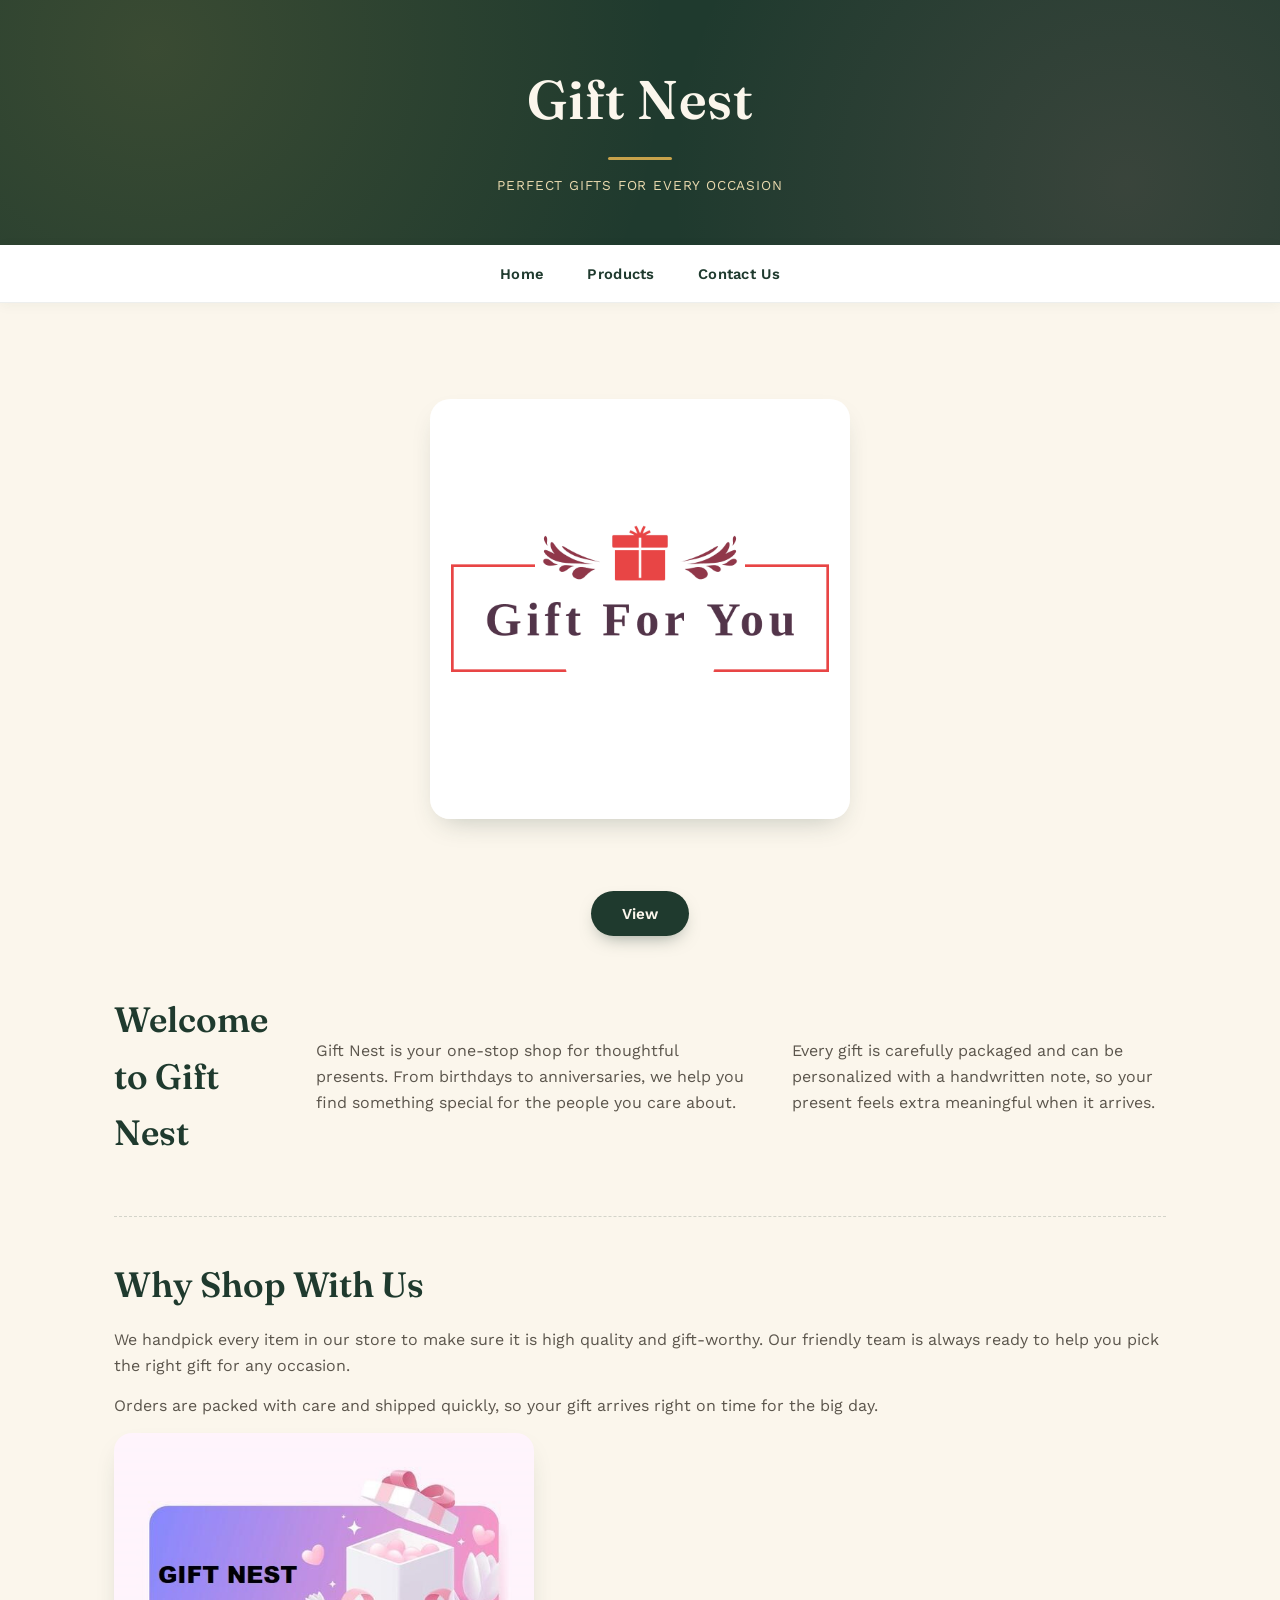
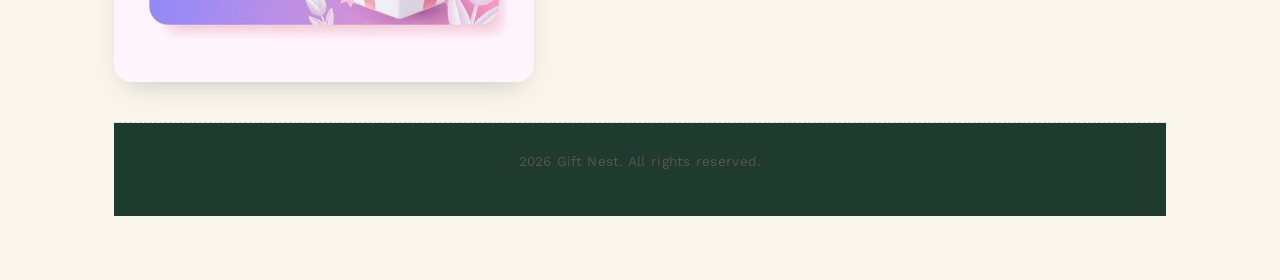
<file: Index.html>
<!DOCTYPE html>
<html lang="en">
<head>
    <meta charset="UTF-8">
    <meta name="viewport" content="width=device-width, initial-scale=1.0">
    <title>Gift Nest - Home</title>
    <link rel="stylesheet" href="style.css">
</head>
<body>
    <!-- Name : Tahsin Farabi -->
    <!-- ID : 2320120 -->
  <header>
    <h1>Gift Nest</h1>
    <p>Perfect Gifts for Every Occasion</p>
  </header>
  <nav>
    <ul>
      <li><a href="index.html">Home</a></li>
      <li><a href="products.html">Products</a></li>
      <li><a href="contact.html">Contact Us</a></li>
    </ul>
  </nav>
  <div class="Homepage">
    <div>
        <img src="Picture1.png" id="IMG1">
        <button onclick="clickIMG()">View</button>
    </div>
    <div>
         <h2>Welcome to Gift Nest</h2>
      <p>Gift Nest is your one-stop shop for thoughtful presents. From birthdays to anniversaries, we help you find something special for the people you care about.</p>
      <p>Every gift is carefully packaged and can be personalized with a handwritten note, so your present feels extra meaningful when it arrives.</p>
    </div>
    <div>
        <div>
        <h2>Why Shop With Us</h2>
    <p>We handpick every item in our store to make sure it is high quality and gift-worthy. Our friendly team is always ready to help you pick the right gift for any occasion.</p>
    <p>Orders are packed with care and shipped quickly, so your gift arrives right on time for the big day.</p>
    <img src="Picture2.jpg">
    </div>
  </div>
  <footer>
    <p>2026 Gift Nest. All rights reserved.</p>
  </footer>
  <script src="script.js"></script>
</body>
</html>
</file>
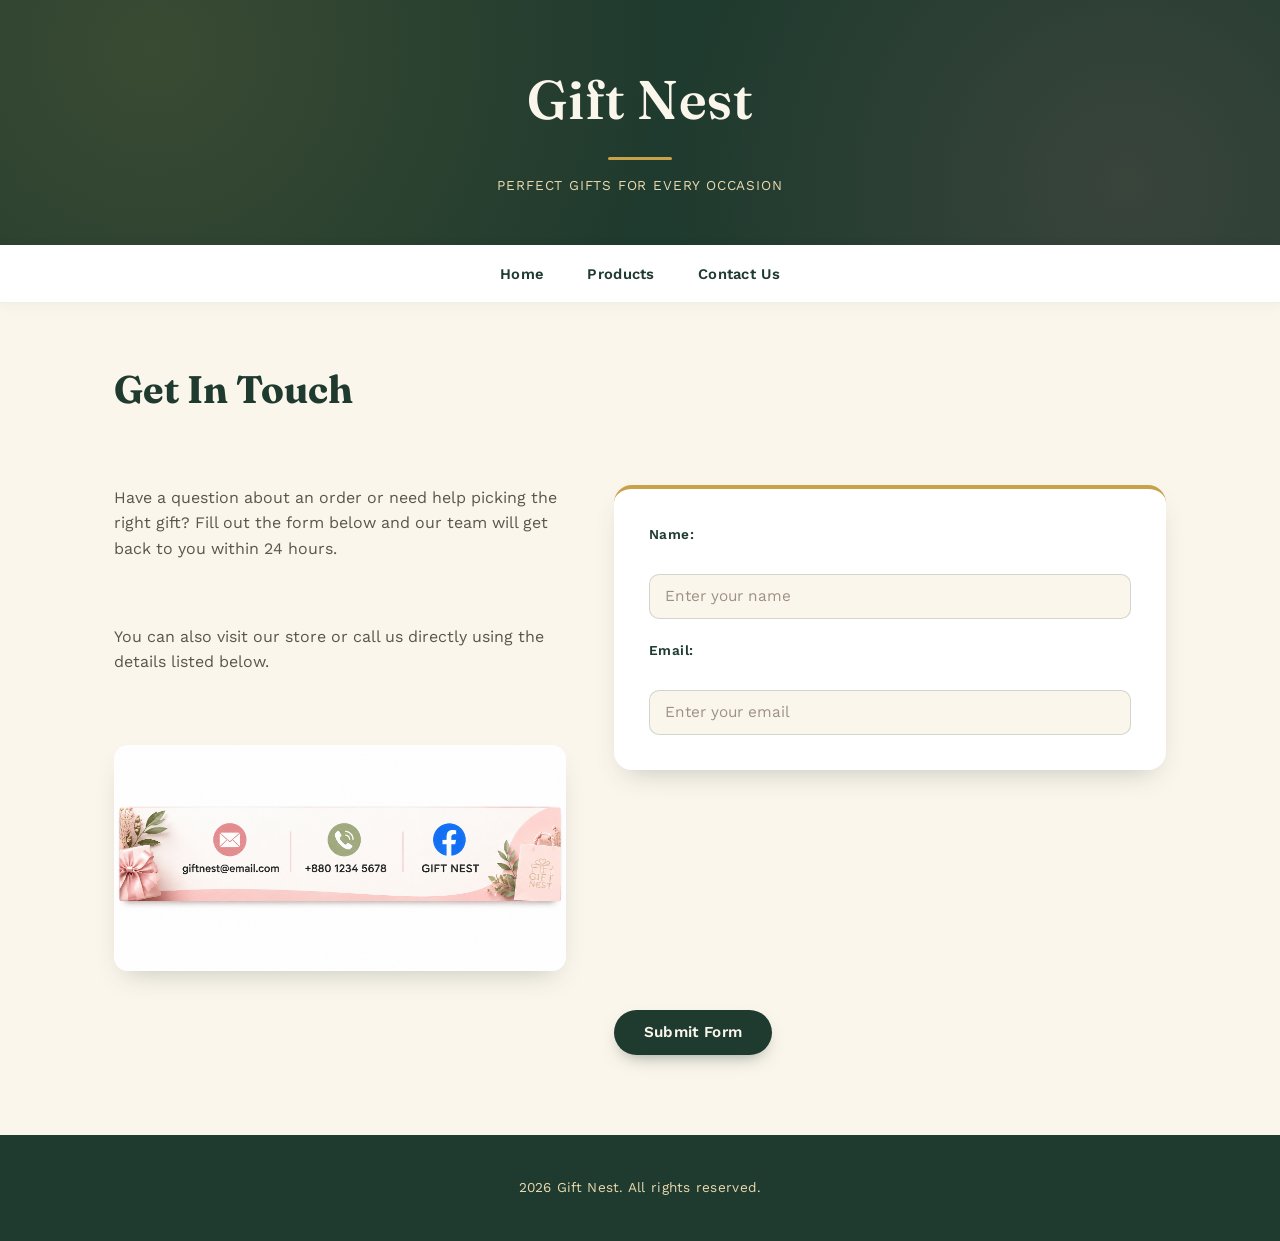
<file: Contact.html>
<!DOCTYPE html>
<html lang="en">
<head>
    <meta charset="UTF-8">
    <meta name="viewport" content="width=device-width, initial-scale=1.0">
    <title>Gift Nest - Contact Us</title>
    <link rel="stylesheet" href="style.css">
</head>
<body>
    <!-- Name : Tahsin Farabi -->
    <!-- ID : 2320120 -->
  <header>
    <h1>Gift Nest</h1>
    <p>Perfect Gifts for Every Occasion</p>
  </header>
  <nav>
    <ul>
      <li><a href="index.html">Home</a></li>
      <li><a href="products.html">Products</a></li>
      <li><a href="contact.html">Contact Us</a></li>
    </ul>
  </nav>
  <div class="Contacts">
    <h2>Get In Touch</h2>
    <p>Have a question about an order or need help picking the right gift? Fill out the form below and our team will get back to you within 24 hours.</p>
    <p>You can also visit our store or call us directly using the details listed below.</p>
    <img src="Contact Logo.png" height="400px" width="750px">
   <form>
      <label for="name">Name:</label>
      <input type="text" id="name" placeholder="Enter your name">
 
      <label for="email">Email:</label>
      <input type="email" id="email" placeholder="Enter your email">
   </form> <br>
   <button onclick="subscribeNewsletter()">Submit Form</button> 
  </div>
  <footer>
    <p>2026 Gift Nest. All rights reserved.</p>
  </footer>
 
  <script src="script.js"></script>
</body>
</html>
</file>
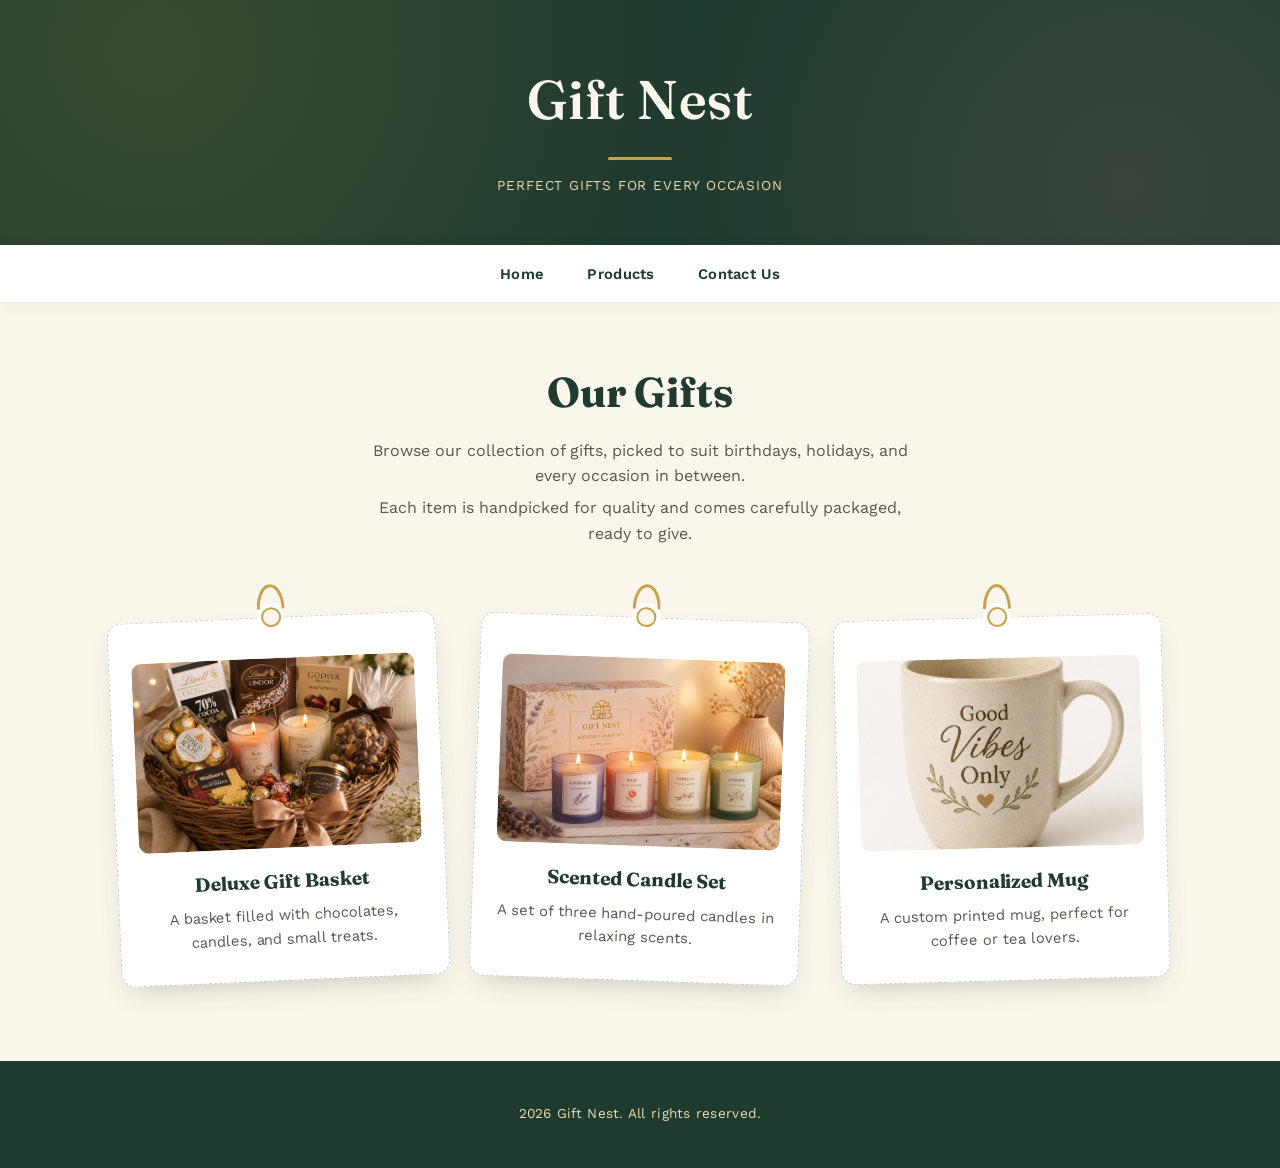
<file: Products.html>
<!DOCTYPE html>
<html lang="en">
<head>
    <meta charset="UTF-8">
    <meta name="viewport" content="width=device-width, initial-scale=1.0">
    <title>Gift Nest - Products</title>
    <link rel="stylesheet" href="style.css">
</head>
<body>
    <!-- Name : Tahsin Farabi -->
    <!-- ID : 2320120 -->
  <header>
    <h1>Gift Nest</h1>
    <p>Perfect Gifts for Every Occasion</p>
  </header>
  <nav>
    <ul>
      <li><a href="index.html">Home</a></li>
      <li><a href="products.html">Products</a></li>
      <li><a href="contact.html">Contact Us</a></li>
    </ul>
  </nav>
  <div class="Product-Top">
    <h2>Our Gifts</h2>
    <p>Browse our collection of gifts, picked to suit birthdays, holidays, and every occasion in between.</p>
    <p>Each item is handpicked for quality and comes carefully packaged, ready to give.</p>
  </div>
  <div class="Product-Middle">
    <div class="Product-Bottom">
        <img src="Gift Basket.png">
        <h3>Deluxe Gift Basket</h3>
        <p>A basket filled with chocolates, candles, and small treats.</p>
    </div>
    <div class="Product-Bottom">
        <img src="Scented Candles.png">
         <h3>Scented Candle Set</h3>
        <p>A set of three hand-poured candles in relaxing scents.</p>
    </div>
    <div class="Product-Bottom">
        <img src="Mug.png">
        <h3>Personalized Mug</h3>
        <p>A custom printed mug, perfect for coffee or tea lovers.</p>
    </div>
  </div>
  <footer>
    <p>2026 Gift Nest. All rights reserved.</p>
  </footer>
  <script src="script.js"></script>
</body>
</html>
</file>
<file: style.css>
@import url('https://fonts.googleapis.com/css2?family=Fraunces:opsz,wght@9..144,300;9..144,500;9..144,600;9..144,700&family=Work+Sans:wght@400;500;600;700&display=swap');

:root {
  --green-deep:  #1F3A2E;
  --green-mid:   #2F5744;
  --green-soft:  #E7EFE9;
  --rose:        #D9838C;
  --rose-deep:   #B85F6A;
  --gold:        #C7A24B;
  --gold-soft:   #E9D9AE;
  --ivory:       #FBF6EC;
  --paper:       #FFFFFF;
  --ink:         #241F1A;
  --ink-soft:    #5B554C;

  --font-display: 'Fraunces', Georgia, serif;
  --font-body: 'Work Sans', -apple-system, BlinkMacSystemFont, sans-serif;

  --radius-tag: 14px;
  --shadow-card: 0 12px 28px -12px rgba(31, 58, 46, 0.28);
  --shadow-card-hover: 0 20px 40px -14px rgba(31, 58, 46, 0.38);
}

* { box-sizing: border-box; }

html { scroll-behavior: smooth; }

body {
  margin: 0;
  font-family: var(--font-body);
  background: var(--ivory);
  color: var(--ink);
  line-height: 1.6;
  -webkit-font-smoothing: antialiased;
}

img { max-width: 100%; display: block; }

a { color: inherit; }

:focus-visible {
  outline: 3px solid var(--gold);
  outline-offset: 3px;
  border-radius: 4px;
}

@media (prefers-reduced-motion: reduce) {
  *, *::before, *::after {
    animation-duration: 0.001ms !important;
    transition-duration: 0.001ms !important;
  }
}

/* ---------------- Header & Nav ---------------- */

header {
  background: var(--green-deep);
  color: var(--ivory);
  text-align: center;
  padding: 3.5rem 1.5rem 3rem;
  position: relative;
  overflow: hidden;
}

header::before {
  content: "";
  position: absolute;
  inset: 0;
  background:
    radial-gradient(circle at 12% 20%, rgba(199,162,75,0.16) 0, transparent 45%),
    radial-gradient(circle at 88% 75%, rgba(217,131,140,0.14) 0, transparent 40%);
  pointer-events: none;
}

header h1 {
  font-family: var(--font-display);
  font-weight: 600;
  font-size: clamp(2.4rem, 5vw, 3.4rem);
  margin: 0;
  letter-spacing: 0.01em;
  position: relative;
}

header h1::after {
  content: "";
  display: block;
  width: 64px;
  height: 3px;
  background: var(--gold);
  margin: 0.9rem auto 0;
  border-radius: 2px;
}

header p {
  margin: 0.9rem 0 0;
  font-size: 1.05rem;
  color: var(--gold-soft);
  letter-spacing: 0.06em;
  text-transform: uppercase;
  font-size: 0.85rem;
  position: relative;
}

nav {
  background: var(--paper);
  border-bottom: 1px solid rgba(31,58,46,0.08);
  position: sticky;
  top: 0;
  z-index: 20;
  box-shadow: 0 2px 12px rgba(31,58,46,0.05);
}

nav ul {
  list-style: none;
  display: flex;
  justify-content: center;
  gap: 2.5rem;
  margin: 0;
  padding: 1rem 1.5rem;
  flex-wrap: wrap;
}

nav a {
  text-decoration: none;
  font-weight: 600;
  font-size: 0.92rem;
  color: var(--green-deep);
  letter-spacing: 0.02em;
  padding: 0.3rem 0.1rem;
  position: relative;
}

nav a::after {
  content: "";
  position: absolute;
  left: 0; right: 0; bottom: -4px;
  height: 2px;
  background: var(--rose);
  transform: scaleX(0);
  transform-origin: left;
  transition: transform 0.25s ease;
}

nav a:hover::after,
nav a:focus-visible::after { transform: scaleX(1); }

/* ---------------- Section shell ---------------- */

.Homepage, .Product-Top, .Product-Middle, .Contacts {
  max-width: 1100px;
  margin: 0 auto;
  padding: 0 1.5rem;
}

/* Eyebrow / gift-tag label, used as a small section marker */
.eyebrow {
  display: inline-flex;
  align-items: center;
  gap: 0.5rem;
  font-size: 0.72rem;
  font-weight: 700;
  letter-spacing: 0.14em;
  text-transform: uppercase;
  color: var(--rose-deep);
  margin-bottom: 0.75rem;
}
.eyebrow::before {
  content: "";
  width: 7px;
  height: 7px;
  border-radius: 50%;
  background: var(--gold);
}

/* ---------------- Homepage ---------------- */

.Homepage { padding-top: 3.5rem; padding-bottom: 4rem; }

.Homepage > div {
  display: flex;
  align-items: center;
  gap: 3rem;
  padding: 2.5rem 0;
}

.Homepage > div:not(:last-child) {
  border-bottom: 1px dashed rgba(31,58,46,0.18);
}

.Homepage > div:nth-of-type(2) { flex-direction: row; }
.Homepage > div:nth-of-type(3) { flex-direction: row-reverse; }

.Homepage > div:first-child {
  flex-direction: column;
  text-align: center;
  border-bottom: none;
  padding-bottom: 1rem;
}

.Homepage > div:first-child img {
  border-radius: 20px;
  box-shadow: var(--shadow-card);
  max-height: 420px;
  width: auto;
  margin: 0 auto;
  object-fit: cover;
}

.Homepage > div:first-child button {
  margin-top: 1.5rem;
}

.Homepage h2 {
  font-family: var(--font-display);
  font-size: clamp(1.7rem, 3vw, 2.2rem);
  color: var(--green-deep);
  margin: 0 0 0.9rem;
  font-weight: 600;
}

.Homepage p { color: var(--ink-soft); margin: 0 0 0.9rem; }

.Homepage > div:nth-of-type(2) > div,
.Homepage > div:nth-of-type(3) > div { flex: 1; }

.Homepage > div:nth-of-type(2) img,
.Homepage > div:nth-of-type(3) img {
  border-radius: 18px;
  box-shadow: var(--shadow-card);
  flex: 1;
  max-width: 420px;
}

/* Buttons, shared */
button {
  font-family: var(--font-body);
  font-weight: 600;
  font-size: 0.95rem;
  letter-spacing: 0.01em;
  background: var(--green-deep);
  color: var(--ivory);
  border: none;
  padding: 0.85rem 1.9rem;
  border-radius: 999px;
  cursor: pointer;
  transition: transform 0.18s ease, box-shadow 0.18s ease, background 0.18s ease;
  box-shadow: 0 8px 18px -8px rgba(31,58,46,0.5);
}

button:hover {
  background: var(--rose-deep);
  transform: translateY(-2px);
  box-shadow: 0 12px 22px -8px rgba(184,95,106,0.45);
}

button:active { transform: translateY(0); }

/* ---------------- Products page ---------------- */

.Product-Top {
  padding: 3.5rem 1.5rem 1rem;
  text-align: center;
}

.Product-Top h2 {
  font-family: var(--font-display);
  font-size: clamp(2rem, 4vw, 2.6rem);
  color: var(--green-deep);
  margin: 0 0 0.75rem;
}

.Product-Top p {
  color: var(--ink-soft);
  max-width: 560px;
  margin: 0 auto 0.4rem;
}

.Product-Middle {
  display: grid;
  grid-template-columns: repeat(3, 1fr);
  gap: 2.4rem 2rem;
  padding: 3rem 1.5rem 5rem;
}

/* Gift-tag card — the signature element */
.Product-Bottom {
  --tilt: -2.5deg;
  background: var(--paper);
  border-radius: var(--radius-tag);
  padding: 1.6rem 1.4rem 1.8rem;
  position: relative;
  text-align: center;
  box-shadow: var(--shadow-card);
  transform: rotate(var(--tilt));
  transition: transform 0.28s ease, box-shadow 0.28s ease;
  border: 1.5px dashed rgba(31,58,46,0.22);
}

.Product-Middle .Product-Bottom:nth-child(2) { --tilt: 2deg; }
.Product-Middle .Product-Bottom:nth-child(3) { --tilt: -1.5deg; }

.Product-Bottom:hover,
.Product-Bottom:focus-within {
  transform: rotate(0deg) translateY(-6px);
  box-shadow: var(--shadow-card-hover);
}

/* die-cut hole + string loop, like a real tag */
.Product-Bottom::before {
  content: "";
  position: absolute;
  top: -11px;
  left: 50%;
  transform: translateX(-50%);
  width: 16px;
  height: 16px;
  background: var(--ivory);
  border: 2px solid var(--gold);
  border-radius: 50%;
  box-shadow: 0 0 0 4px var(--paper);
}

.Product-Bottom::after {
  content: "";
  position: absolute;
  top: -34px;
  left: 50%;
  transform: translateX(-50%);
  width: 22px;
  height: 22px;
  border: 3px solid var(--gold);
  border-bottom: none;
  border-radius: 50% 50% 0 0 / 100% 100% 0 0;
}

.Product-Bottom img {
  border-radius: 10px;
  margin: 0.9rem auto 1.1rem;
  max-height: 190px;
  object-fit: cover;
  width: 100%;
}

.Product-Bottom h3 {
  font-family: var(--font-display);
  font-size: 1.2rem;
  color: var(--green-deep);
  margin: 0 0 0.5rem;
}

.Product-Bottom p {
  color: var(--ink-soft);
  font-size: 0.92rem;
  margin: 0;
}

/* ---------------- Contact page ---------------- */

.Contacts {
  padding: 3.5rem 1.5rem 5rem;
  display: grid;
  grid-template-columns: 0.9fr 1.1fr;
  gap: 3rem;
  align-items: start;
}

.Contacts h2 {
  font-family: var(--font-display);
  font-size: clamp(1.9rem, 4vw, 2.4rem);
  color: var(--green-deep);
  margin: 0 0 1rem;
  grid-column: 1 / -1;
}

.Contacts > p {
  grid-column: 1;
  color: var(--ink-soft);
  margin: 0 0 0.9rem;
}

.Contacts > img {
  grid-column: 1;
  border-radius: var(--radius-tag);
  box-shadow: var(--shadow-card);
  margin-top: 0.5rem;
  width: 100%;
  height: auto;
}

.Contacts form {
  grid-column: 2;
  grid-row: 2 / span 3;
  background: var(--paper);
  border-radius: 18px;
  padding: 2.2rem;
  box-shadow: var(--shadow-card);
  display: flex;
  flex-direction: column;
  gap: 1.3rem;
  border-top: 4px solid var(--gold);
}

.Contacts label {
  font-weight: 600;
  font-size: 0.85rem;
  letter-spacing: 0.03em;
  color: var(--green-deep);
  display: block;
  margin-bottom: 0.45rem;
}

.Contacts input {
  width: 100%;
  font-family: var(--font-body);
  font-size: 0.96rem;
  padding: 0.8rem 0.95rem;
  border-radius: 10px;
  border: 1.5px solid rgba(31,58,46,0.18);
  background: var(--ivory);
  color: var(--ink);
  transition: border-color 0.18s ease, box-shadow 0.18s ease;
}

.Contacts input::placeholder { color: #9C9284; }

.Contacts input:focus {
  border-color: var(--rose);
  box-shadow: 0 0 0 3px rgba(217,131,140,0.18);
  outline: none;
}

.Contacts br { display: none; }

.Contacts > button {
  grid-column: 2;
  justify-self: start;
  margin-top: -0.6rem;
}

/* ---------------- Footer ---------------- */

footer {
  background: var(--green-deep);
  color: var(--gold-soft);
  text-align: center;
  padding: 1.8rem 1.5rem;
  font-size: 0.85rem;
  letter-spacing: 0.02em;
}

/* ---------------- Responsive ---------------- */

@media (max-width: 860px) {
  .Product-Middle { grid-template-columns: 1fr; max-width: 420px; margin: 0 auto; }

  .Homepage > div:nth-of-type(2),
  .Homepage > div:nth-of-type(3) {
    flex-direction: column;
    text-align: center;
  }

  .Contacts {
    grid-template-columns: 1fr;
  }
  .Contacts > p, .Contacts > img, .Contacts form, .Contacts > button {
    grid-column: 1;
  }
  .Contacts form { grid-row: auto; }
}

@media (max-width: 560px) {
  nav ul { gap: 1.4rem; }
  header { padding: 2.6rem 1.2rem 2.2rem; }
}
</file>
